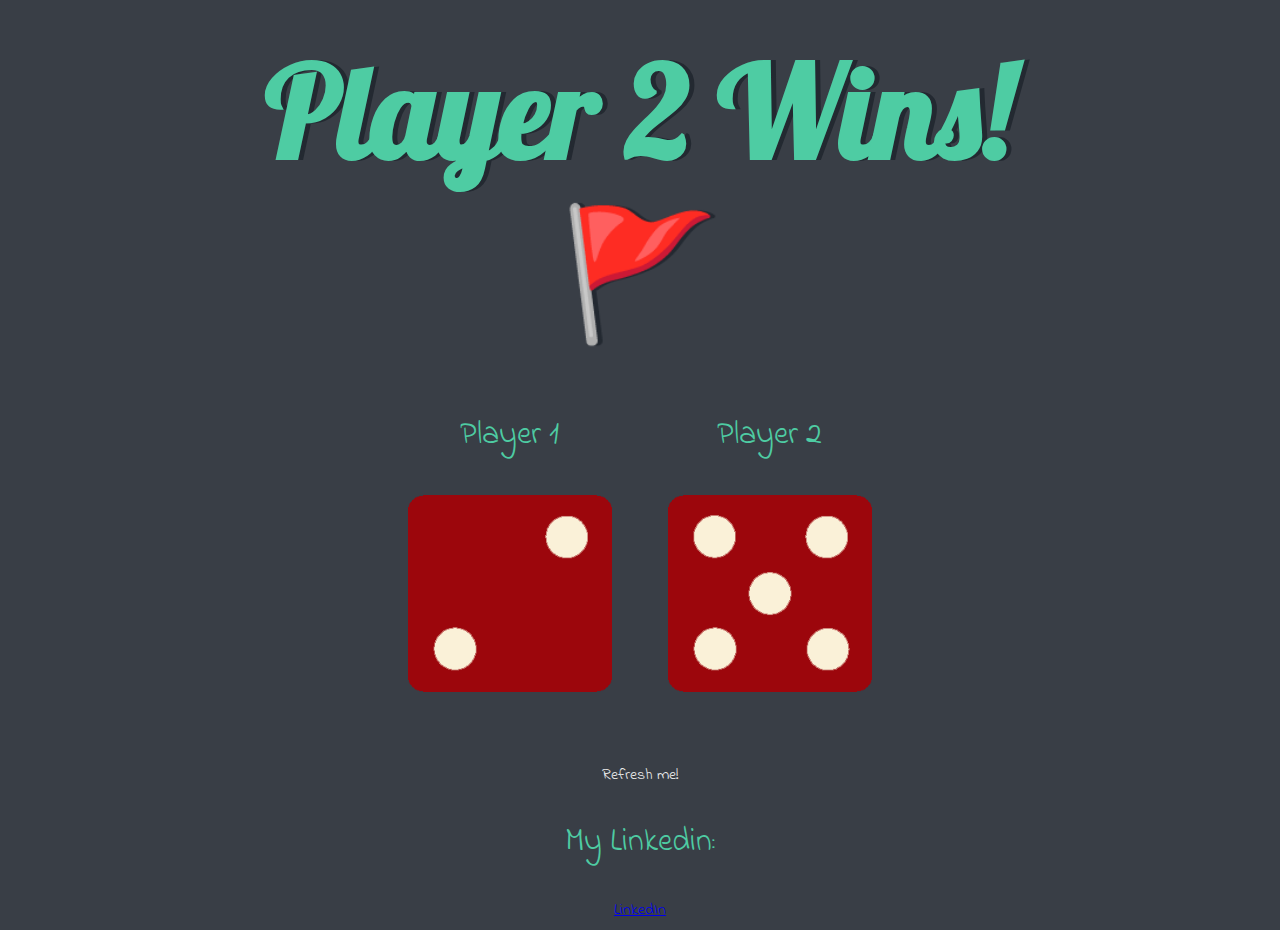
<file: Dice game/dice.html>
<!DOCTYPE html>
<html lang="en" dir="ltr">
  <head>
    <meta charset="utf-8">
    <title>Dicee</title>
    <link rel="stylesheet" href="dice.css">
    <link href="https://fonts.googleapis.com/css?family=Indie+Flower|Lobster" rel="stylesheet">

  </head>
  <body>

    <div class="container">
      <h1>Refresh Me</h1>

      <div class="dice">
        <p>Player 1</p>
        <img class="img1" src="images/dice6.png">
      </div>

      <div class="dice">
        <p>Player 2</p>
        <img class="img2" src="images/dice6.png">
      </div>

    </div>

    <script src="dice.js" charset="utf-8"></script>

      </body>

      <footer>
      Refresh me!
        <br>
<p>My Linkedin:</p>
        <a class="footer-link" href="https://www.linkedin.com/in/mike-patil-292a092b3/">LinkedIn</a>
      </footer>
    </html>
</file>
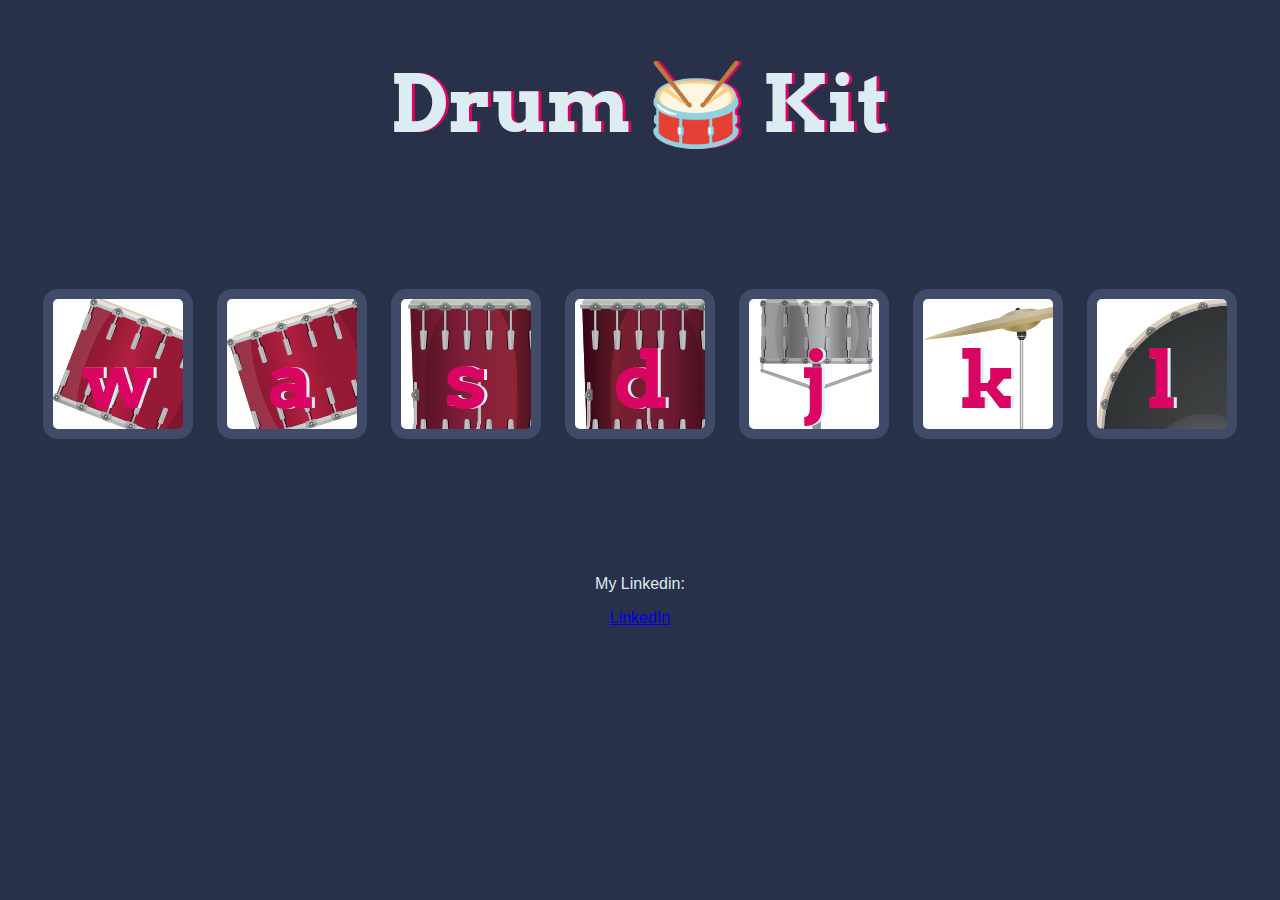
<file: Drum kit/drums.html>
<!DOCTYPE html>
<html lang="en" dir="ltr">

<head>
  <meta charset="utf-8">
  <title>Drum Kit</title>
  <link rel="stylesheet" href="drums.css">
  <link href="https://fonts.googleapis.com/css?family=Arvo" rel="stylesheet">
</head>

<body>
  <h1 id="title">Drum 🥁 Kit</h1>
  <div class="set">
    <button class="w drum">w</button>
    <button class="a drum">a</button>
    <button class="s drum">s</button>
    <button class="d drum">d</button>
    <button class="j drum">j</button>
    <button class="k drum">k</button>
    <button class="l drum">l</button>
  </div>


<script src="drums.js" charset="utf-8"></script>

<footer>
<p>My Linkedin: </p><a class="footer-link" href="https://www.linkedin.com/in/mike-patil-292a092b3/">LinkedIn</a>
</footer>
</body>
</html>
</file>
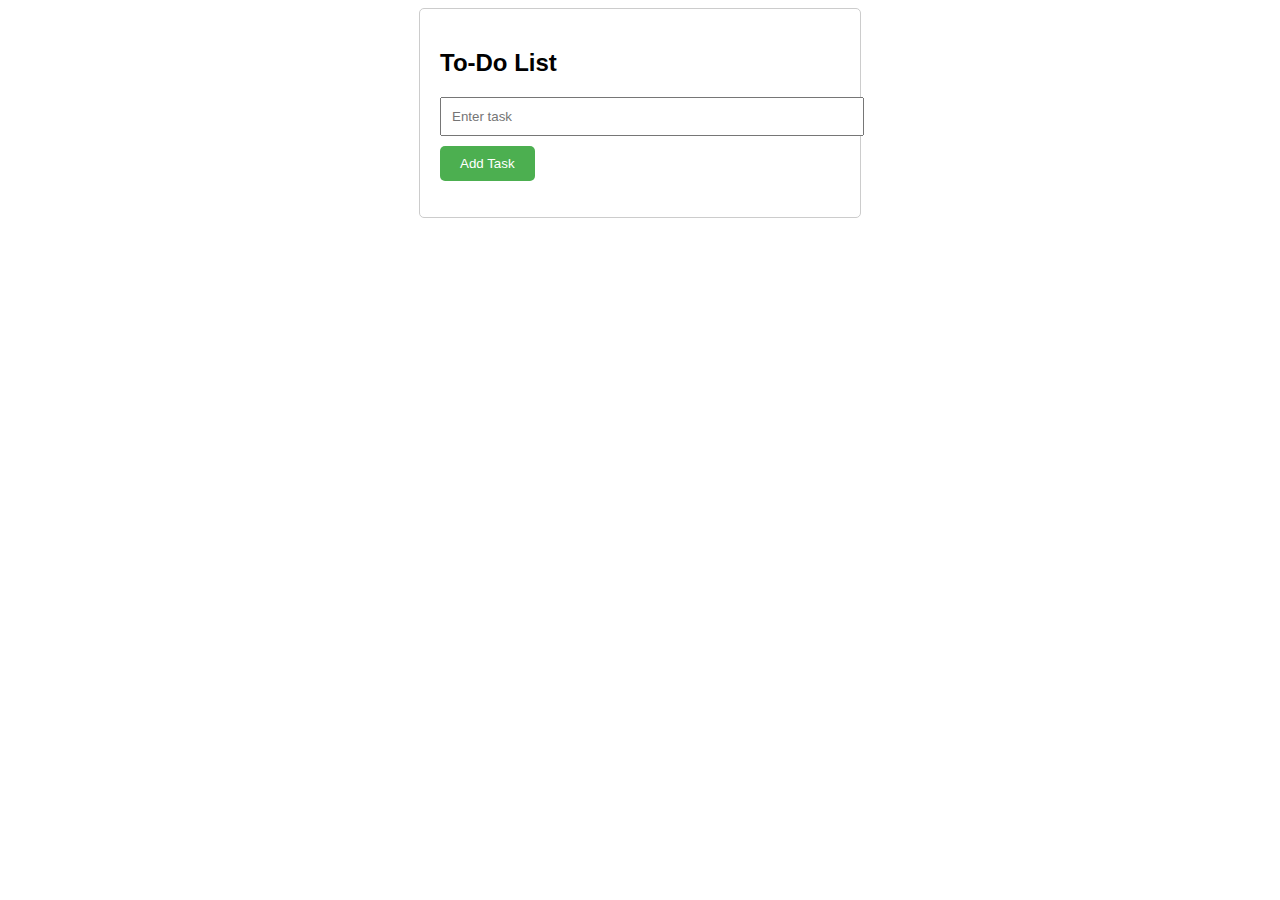
<file: To do list/todolist.html>
<!DOCTYPE html>
<html lang="en">
<head>
<meta charset="UTF-8">
<meta name="viewport" content="width=device-width, initial-scale=1.0">
<title>To-Do List</title>
<style>
body {
  font-family: Arial, sans-serif;
}

.container {
  max-width: 400px;
  margin: 0 auto;
  padding: 20px;
  border: 1px solid #ccc;
  border-radius: 5px;
}

input[type="text"] {
  width: 100%;
  padding: 10px;
  margin-bottom: 10px;
}

ul {
  list-style-type: none;
  padding: 0;
}

li {
  margin-bottom: 5px;
}

button {
  padding: 10px 20px;
  background-color: #4CAF50;
  color: white;
  border: none;
  border-radius: 5px;
  cursor: pointer;
}

button:hover {
  background-color: #45a049;
}

.delete {
  float: right;
}
</style>
</head>
<body>

<div class="container">
  <h2>To-Do List</h2>
  <input type="text" id="taskInput" placeholder="Enter task">
  <button onclick="addTask()">Add Task</button>
  <ul id="taskList">
  </ul>
</div>

<script>
function addTask() {
  var taskInput = document.getElementById("taskInput");
  var taskList = document.getElementById("taskList");
  
  if (taskInput.value === '') {
    alert("Please enter a task.");
    return;
  }
  
  var li = document.createElement("li");
  var deleteBtn = document.createElement("button");
  deleteBtn.innerHTML = "Delete";
  deleteBtn.className = "delete";
  deleteBtn.onclick = function() {
    taskList.removeChild(li);
  };
  
  li.textContent = taskInput.value;
  li.appendChild(deleteBtn);
  taskList.appendChild(li);
  
  taskInput.value = '';
}
</script>

</body>
</html>
</file>
<file: Dice game/dice.css>
.container {
    width: 70%;
    margin: auto;
    text-align: center;
  }
  
  .dice {
    text-align: center;
    display: inline-block;
  
  }
  
  body {
    background-color: #393E46;
  }
  
  h1 {
    margin: 30px;
    font-family: 'Lobster', cursive;
    text-shadow: 5px 0 #232931;
    font-size: 8rem;
    color: #4ECCA3;
  }
  
  p {
    font-size: 2rem;
    color: #4ECCA3;
    font-family: 'Indie Flower', cursive;
  }
  
  img {
    width: 80%;
  }
  
  footer {
    margin-top: 5%;
    color: #EEEEEE;
    text-align: center;
    font-family: 'Indie Flower', cursive;
  
  }
</file>
<file: Drum kit/drums.css>
body {
  text-align: center;
  background-color: #283149;
}

h1 {
  font-size: 5rem;
  color: #DBEDF3;
  font-family: "Arvo", cursive;
  text-shadow: 3px 0 #DA0463;

}

footer {
  color: #DBEDF3;
  font-family: sans-serif;
}

.w {
  background-image: url("images/tom1.png");
}

.a {
  background-image: url("images/tom2.png");
}

.s {
  background-image: url("images/tom3.png");
}

.d {
  background-image: url("images/tom4.png");
}

.j {
  background-image: url("images/snare.png");
}

.k {
  background-image: url("images/crash.png");
}

.l {
  background-image: url("images/kick.png");
}

.set {
  margin: 10% auto;
}

.pressed {
  box-shadow: 0 3px 4px 0 #DBEDF3;
  opacity: 0.5;
}

.red {
  color: red;
}

.drum {
  outline: none;
  border: 10px solid #404B69;
  font-size: 5rem;
  font-family: 'Arvo', cursive;
  line-height: 2;
  font-weight: 900;
  color: #DA0463;
  text-shadow: 3px 0 #DBEDF3;
  border-radius: 15px;
  display: inline-block;
  width: 150px;
  height: 150px;
  text-align: center;
  margin: 10px;
  background-color: white;
}
</file>
